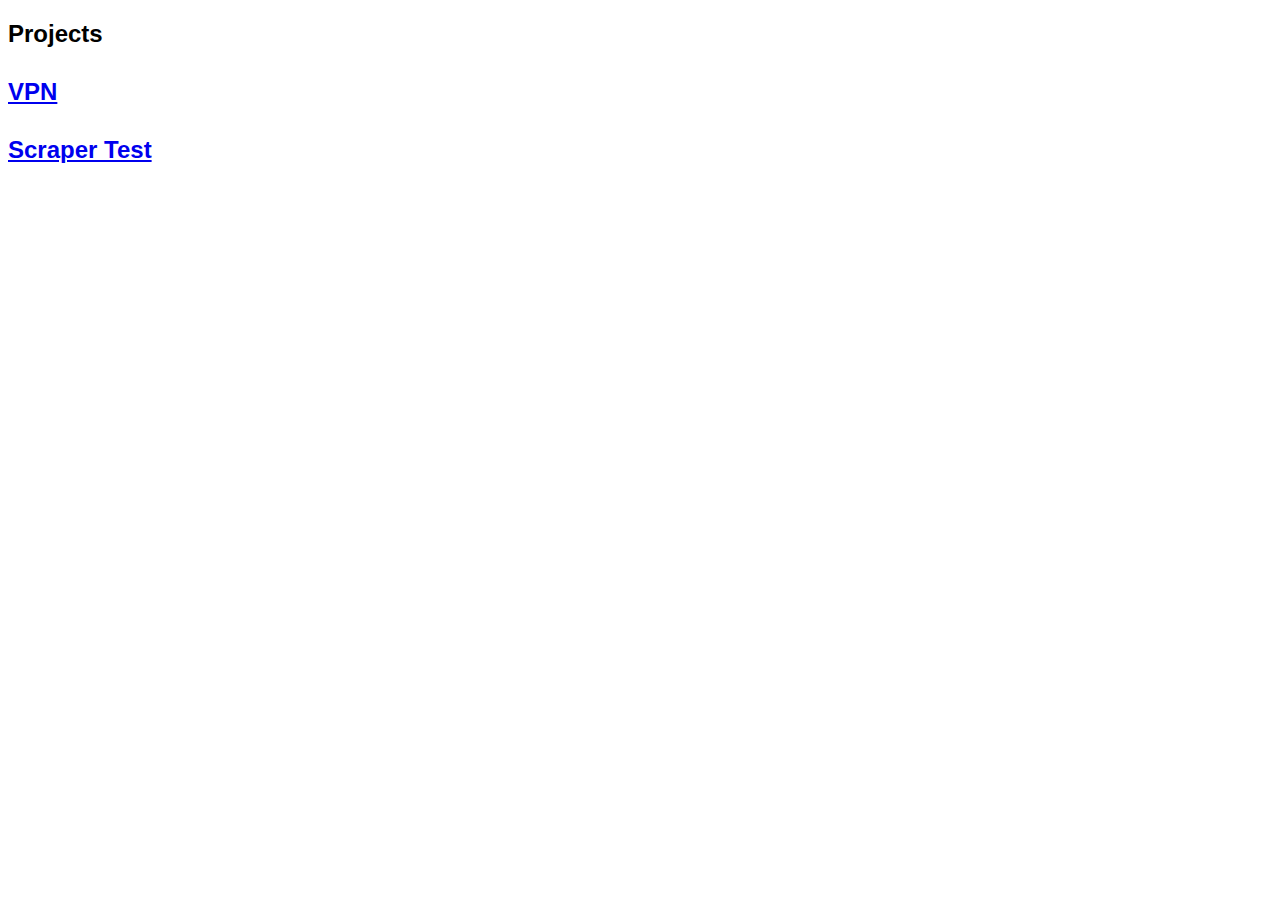
<file: index.html>
<!DOCTYPE html>
<html lang="en">
<head>
    <meta charset="UTF-8">
    <meta name="viewport" content="width=device-width, initial-scale=1.0">
    <title>Prabesh Marasini</title>
    
    <!-- Google tag (gtag.js) -->
    <script async src="https://www.googletagmanager.com/gtag/js?id=G-CW4JX3SLZV"></script>
    <script>
        window.dataLayer = window.dataLayer || [];
        function gtag() { dataLayer.push(arguments); }
        gtag('js', new Date());
        gtag('config', 'G-CW4JX3SLZV');
    </script>

    <link rel="stylesheet" href="./style.css">
</head>

<body>
  <h2>Projects</h2>
    <h3><li><a href="VPN/vpnmain.html">VPN</a></li></h3>
    <h3><li><a href="scrapertest.html">Scraper Test</a></li></h3>
</body>

</html>
</file>
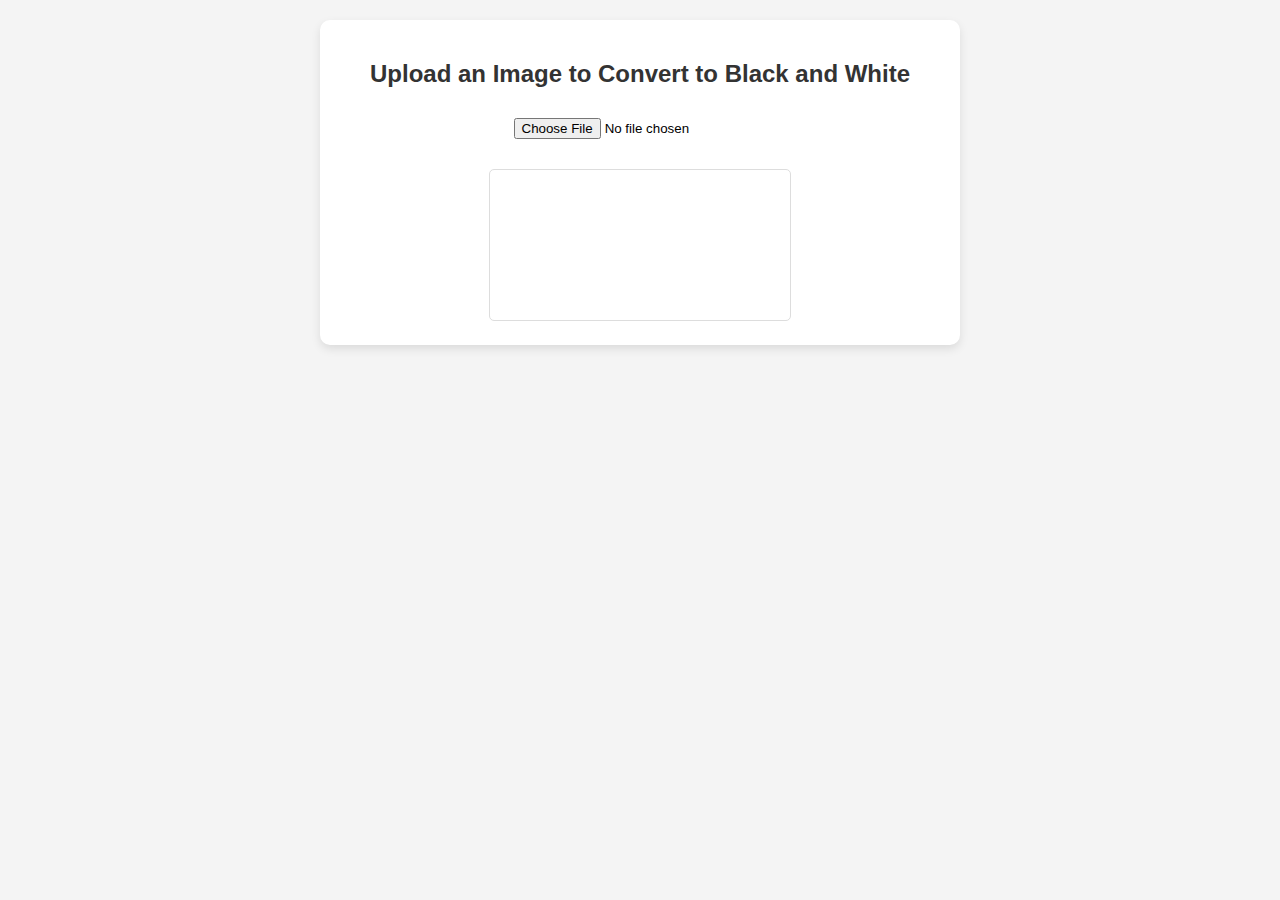
<file: blackwhite.html>
<!DOCTYPE html>
<html lang="en">
<head>
    <meta charset="UTF-8">
    <meta name="viewport" content="width=device-width, initial-scale=1.0">
    <title>Black and White Image Converter</title>
    <style>
        body {
            font-family: Arial, sans-serif;
            text-align: center;
            background-color: #f4f4f4;
            margin: 0;
            padding: 20px;
        }
        .container {
            max-width: 600px;
            margin: auto;
            background: white;
            padding: 20px;
            border-radius: 10px;
            box-shadow: 0px 4px 10px rgba(0, 0, 0, 0.1);
        }
        h2 {
            color: #333;
        }
        input[type="file"] {
            margin: 10px 0;
        }
        canvas {
            margin-top: 20px;
            border: 1px solid #ddd;
            max-width: 100%;
            height: auto;
            border-radius: 5px;
        }
        button {
            margin-top: 15px;
            padding: 10px 20px;
            font-size: 16px;
            background-color: #007bff;
            color: white;
            border: none;
            border-radius: 5px;
            cursor: pointer;
            transition: background 0.3s;
        }
        button:hover {
            background-color: #0056b3;
        }
    </style>
</head>
<body>
    <div class="container">
        <h2>Upload an Image to Convert to Black and White</h2>
        <input type="file" id="imageUpload" accept="image/*">
        <br>
        <canvas id="canvas"></canvas>
        <br>
        <button id="downloadBtn" style="display: none;">Download Image</button>
    </div>
    
    <script>
        document.getElementById('imageUpload').addEventListener('change', function(event) {
            const file = event.target.files[0];
            if (!file) return;

            const reader = new FileReader();
            reader.onload = function(e) {
                const img = new Image();
                img.onload = function() {
                    const canvas = document.getElementById('canvas');
                    const ctx = canvas.getContext('2d');
                    canvas.width = img.width;
                    canvas.height = img.height;
                    ctx.drawImage(img, 0, 0);

                    const imageData = ctx.getImageData(0, 0, canvas.width, canvas.height);
                    const pixels = imageData.data;

                    for (let i = 0; i < pixels.length; i += 4) {
                        const avg = (pixels[i] + pixels[i + 1] + pixels[i + 2]) / 3;
                        pixels[i] = pixels[i + 1] = pixels[i + 2] = avg; // Set RGB to average value
                    }

                    ctx.putImageData(imageData, 0, 0);
                    document.getElementById('downloadBtn').style.display = 'inline';
                };
                img.src = e.target.result;
            };
            reader.readAsDataURL(file);
        });

        document.getElementById('downloadBtn').addEventListener('click', function() {
            const canvas = document.getElementById('canvas');
            const link = document.createElement('a');
            link.download = 'black_and_white_image.png';
            link.href = canvas.toDataURL('image/png');
            link.click();
        });
    </script>
</body>
</html>
</file>
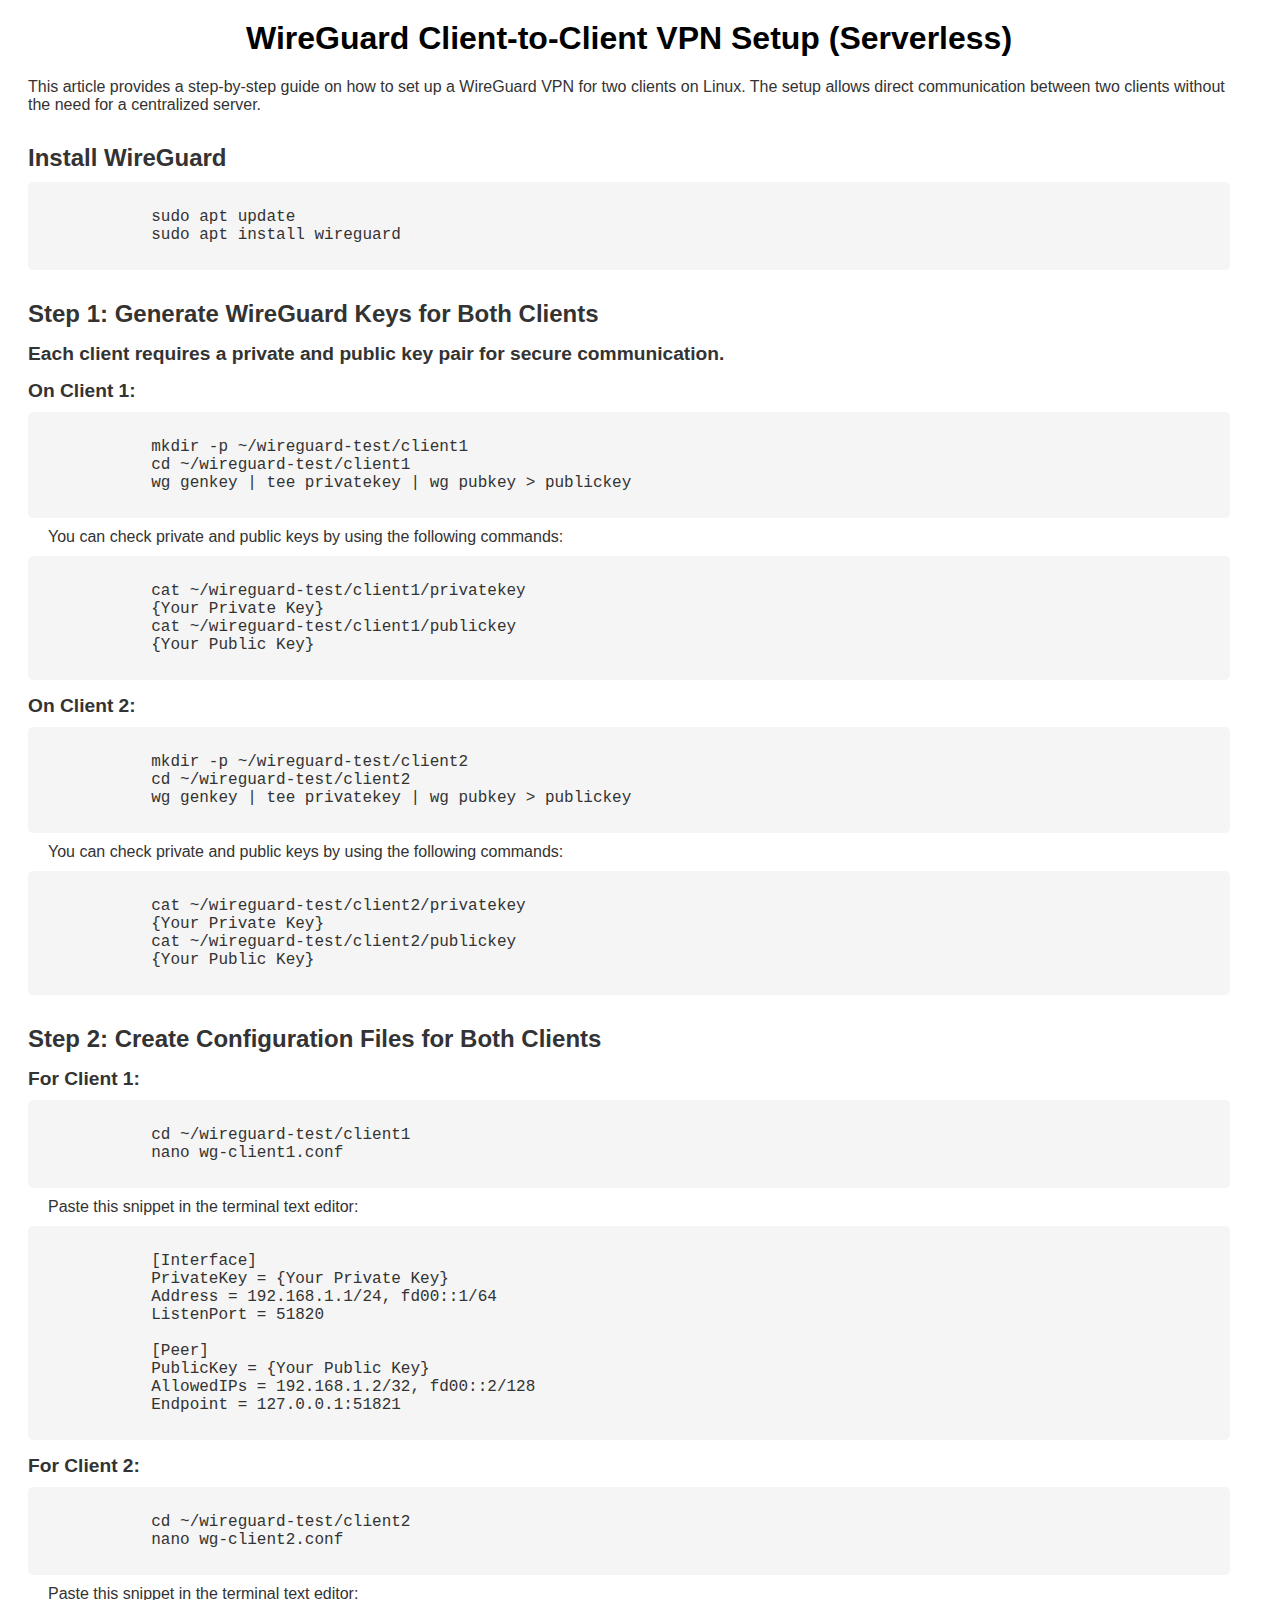
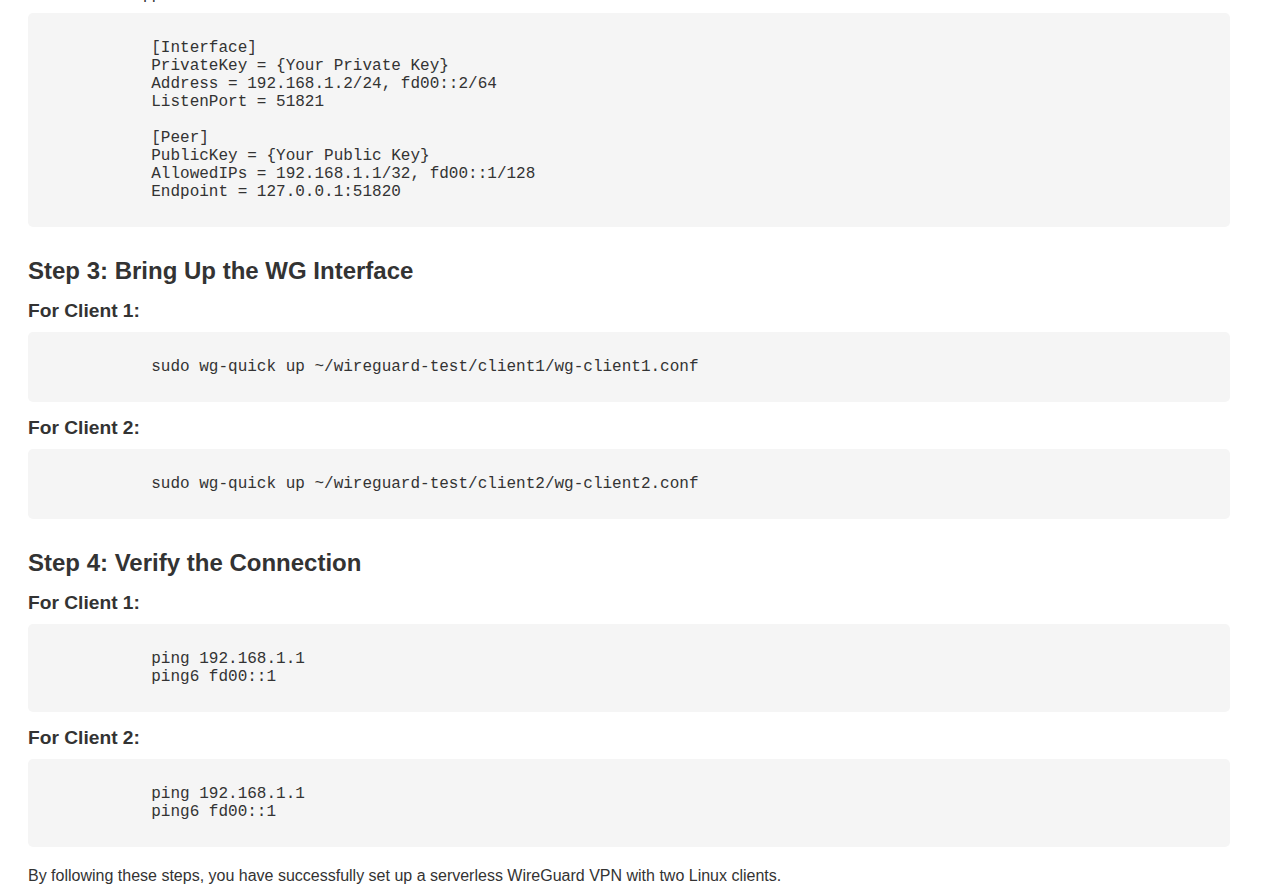
<file: VPN/vpn1.html>
<!DOCTYPE html>
<html lang="en">
<head>
    <meta charset="UTF-8">
    <meta name="viewport" content="width=device-width, initial-scale=1.0">
    <title>Serverless VPN Setup</title>
    <link rel="stylesheet" href="../style.css">

    <!-- Google tag (gtag.js) -->
    <script async src="https://www.googletagmanager.com/gtag/js?id=G-CW4JX3SLZV"></script>
    <script>
        window.dataLayer = window.dataLayer || [];
        function gtag() { dataLayer.push(arguments); }
        gtag('js', new Date());
        gtag('config', 'G-CW4JX3SLZV');
    </script>
</head>
<body>
    <h1>WireGuard Client-to-Client VPN Setup (Serverless)</h1>
    <p>This article provides a step-by-step guide on how to set up a WireGuard VPN for two clients on Linux. The setup allows direct communication between two clients without the need for a centralized server.</p>
    
    <div class="step">
        <h3>Install WireGuard</h3>
        <code>
            sudo apt update
            sudo apt install wireguard
        </code>
    </div>

    <div class="step">
        <h3>Step 1: Generate WireGuard Keys for Both Clients</h3>
        <h4>Each client requires a private and public key pair for secure communication.</h4>

        <h5>On Client 1:</h5>
        <code>
            mkdir -p ~/wireguard-test/client1
            cd ~/wireguard-test/client1
            wg genkey | tee privatekey | wg pubkey > publickey
        </code>
        <p>You can check private and public keys by using the following commands:</p>
        <code>
            cat ~/wireguard-test/client1/privatekey
            {Your Private Key}
            cat ~/wireguard-test/client1/publickey
            {Your Public Key}
        </code>

        <h5>On Client 2:</h5>
        <code>
            mkdir -p ~/wireguard-test/client2
            cd ~/wireguard-test/client2
            wg genkey | tee privatekey | wg pubkey > publickey
        </code>
        <p>You can check private and public keys by using the following commands:</p>
        <code>
            cat ~/wireguard-test/client2/privatekey
            {Your Private Key}
            cat ~/wireguard-test/client2/publickey
            {Your Public Key}
        </code>
    </div>

    <div class="step">
        <h3>Step 2: Create Configuration Files for Both Clients</h3>
        <h5>For Client 1:</h5>
        <code>
            cd ~/wireguard-test/client1
            nano wg-client1.conf
        </code>
        <p>Paste this snippet in the terminal text editor:</p>
        <code>
            [Interface]
            PrivateKey = {Your Private Key}
            Address = 192.168.1.1/24, fd00::1/64
            ListenPort = 51820

            [Peer]
            PublicKey = {Your Public Key}
            AllowedIPs = 192.168.1.2/32, fd00::2/128
            Endpoint = 127.0.0.1:51821
        </code>

        <h5>For Client 2:</h5>
        <code>
            cd ~/wireguard-test/client2
            nano wg-client2.conf
        </code>
        <p>Paste this snippet in the terminal text editor:</p>
        <code>
            [Interface]
            PrivateKey = {Your Private Key}
            Address = 192.168.1.2/24, fd00::2/64
            ListenPort = 51821

            [Peer]
            PublicKey = {Your Public Key}
            AllowedIPs = 192.168.1.1/32, fd00::1/128
            Endpoint = 127.0.0.1:51820
        </code>
    </div>

    <div class="step">
        <h3>Step 3: Bring Up the WG Interface</h3>
        <h5>For Client 1:</h5>
        <code>
            sudo wg-quick up ~/wireguard-test/client1/wg-client1.conf
        </code>

        <h5>For Client 2:</h5>
        <code>
            sudo wg-quick up ~/wireguard-test/client2/wg-client2.conf
        </code>
    </div>

    <div class="step">
        <h3>Step 4: Verify the Connection</h3>
        <h5>For Client 1:</h5>
        <code>
            ping 192.168.1.1
            ping6 fd00::1
        </code>

        <h5>For Client 2:</h5>
        <code>
            ping 192.168.1.1
            ping6 fd00::1
        </code>
    </div>

    <p>By following these steps, you have successfully set up a serverless WireGuard VPN with two Linux clients.</p>
</body>
</html>
</file>
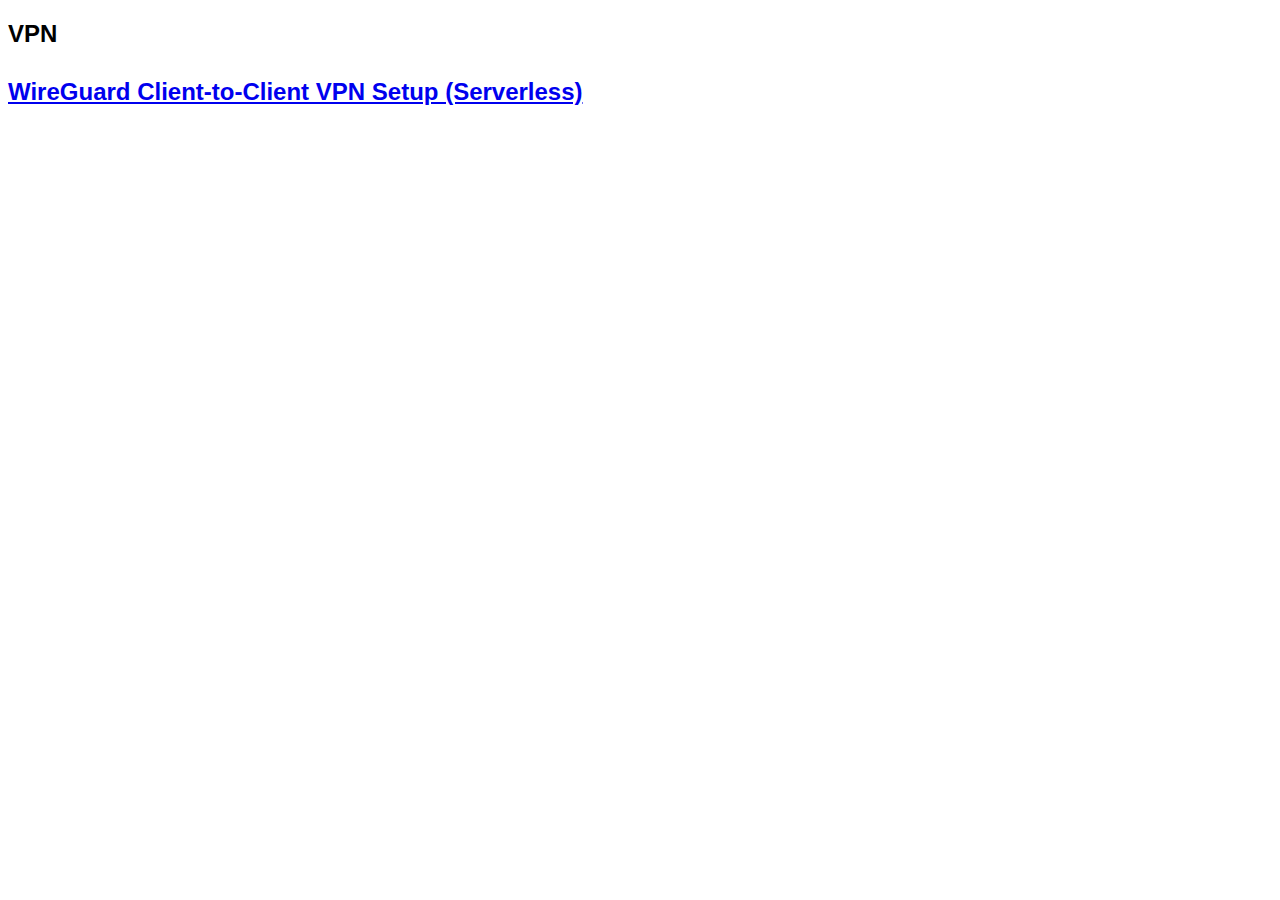
<file: VPN/vpnmain.html>
<!DOCTYPE html>
<html lang="en">
<head>
    <meta charset="UTF-8">
    <meta name="viewport" content="width=device-width, initial-scale=1.0">
    <title>Prabesh Marasini</title>
    
    <!-- Google tag (gtag.js) -->
    <script async src="https://www.googletagmanager.com/gtag/js?id=G-CW4JX3SLZV"></script>
    <script>
        window.dataLayer = window.dataLayer || [];
        function gtag() { dataLayer.push(arguments); }
        gtag('js', new Date());
        gtag('config', 'G-CW4JX3SLZV');
    </script>

    <link rel="stylesheet" href="../style.css">
</head>

<body>
  <h2>VPN</h2>
    <h3><li><a href="vpn1.html">WireGuard Client-to-Client VPN Setup (Serverless)</a></li></h3>
</body>

</html>
</file>
<file: style.css>
/* Global styles */
body {
    font-family: Arial, sans-serif;
    color: black;
    background-color: white;
    padding: 0;
    margin-right: 30px;
}

h1 {
    text-align: center;
    margin-top: 20px;
}

h3, h4, h5 {
    color: #333;
    margin-bottom: 10px;
}

p {
    color: #333;
    margin: 5px 0;
    padding: 0 20px;
}

code {
    display: block;
    background-color: #f5f5f5;
    padding: 8px;
    border-radius: 5px;
    font-size: 1em;
    color: #333;
    white-space: pre-wrap;
    word-wrap: break-word;
    margin: 10px 0;
    font-family: "Courier New", Courier, monospace;
}

.step {
    margin: 20px 0;
    padding: 0 20px;
}

h3 {
    margin-top: 30px;
    font-size: 1.5em;
}

h4, h5 {
    margin-top: 15px;
    font-size: 1.2em;
}

h5 {
    margin-bottom: 10px;
}
</file>
